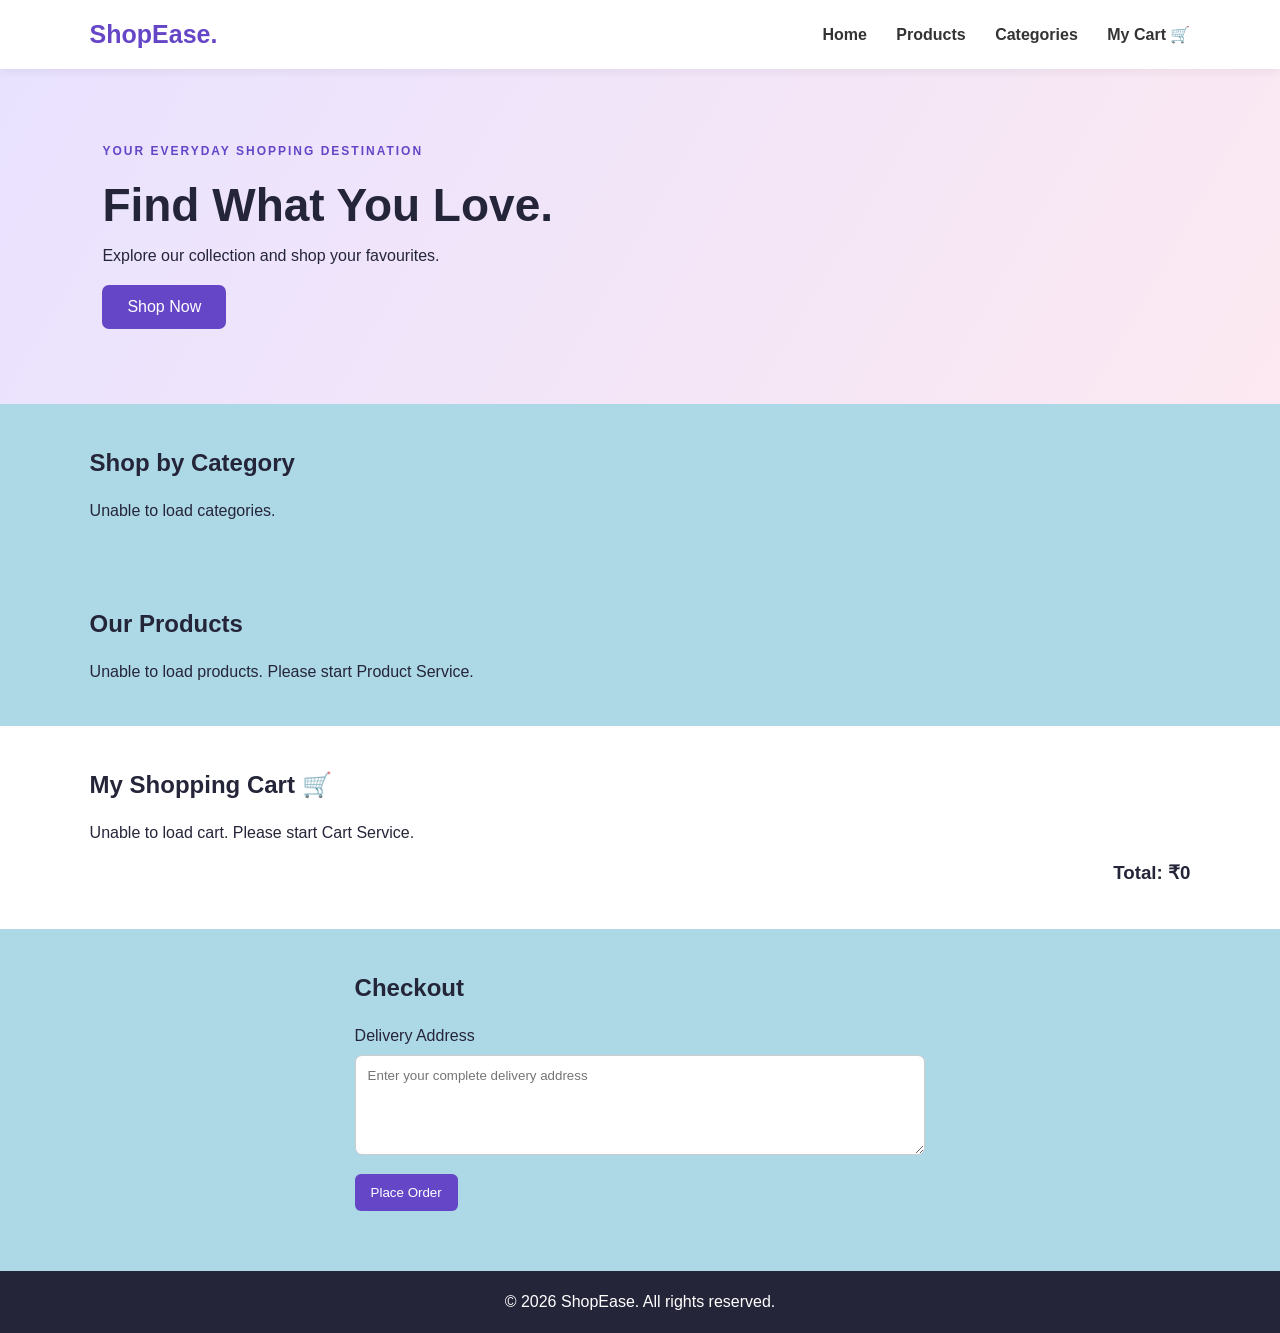
<file: frontend/index.html>
<!DOCTYPE html>
<html lang="en">
<head>
    <meta charset="UTF-8">
    <meta name="viewport" content="width=device-width, initial-scale=1.0">
    <title>ShopEase | Online Store</title>
    <link rel="stylesheet" href="style.css">
</head>

<body>

    <header>
        <div class="logo">ShopEase.</div>

        <nav>
            <a href="#home">Home</a>
            <a href="#products">Products</a>
            <a href="#categories">Categories</a>
            <a href="#cart">My Cart 🛒</a>
        </nav>
    </header>

    <section class="hero" id="home">
        <div>
            <p class="tagline">YOUR EVERYDAY SHOPPING DESTINATION</p>
            <h1>Find What You Love.</h1>
            <p>Explore our collection and shop your favourites.</p>
            <a href="#products" class="shop-btn">Shop Now</a>
        </div>
    </section>

    <section class="section" id="categories">
        <h2>Shop by Category</h2>
        <div id="category-list" class="category-list"></div>
    </section>

    <section class="section" id="products">
        <h2>Our Products</h2>
        <div id="product-list" class="product-list"></div>
    </section>

    <section class="section cart-section" id="cart">
        <h2>My Shopping Cart 🛒</h2>

        <div id="cart-items"></div>

        <div class="cart-summary">
            <h3 id="cart-total">Total: ₹0</h3>
        </div>
    </section>

    <section class="section checkout-section">
        <h2>Checkout</h2>

        <form id="checkout-form">
            <label for="address">Delivery Address</label>
            <textarea
                id="address"
                placeholder="Enter your complete delivery address"
                required
            ></textarea>

            <button type="submit">Place Order</button>
        </form>

        <div id="order-message"></div>
    </section>

    <footer>
        <p>© 2026 ShopEase. All rights reserved.</p>
    </footer>

    <script src="script.js"></script>

</body>
</html>
</file>
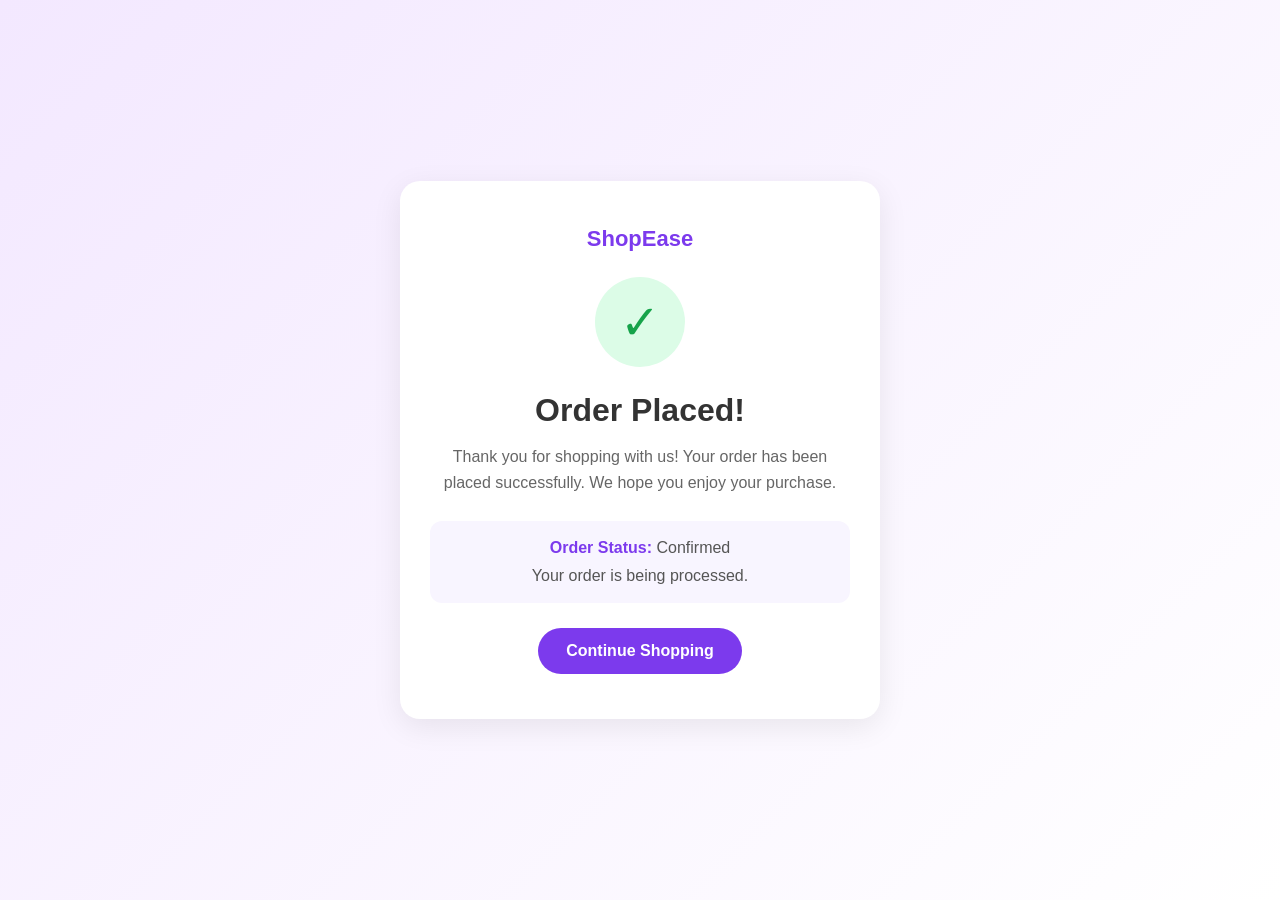
<file: frontend/order-placed.html>
<!DOCTYPE html>
<html lang="en">
<head>
    <meta charset="UTF-8">
    <meta name="viewport" content="width=device-width, initial-scale=1.0">
    <title>Order Placed | ShopEase</title>

    <style>
        * {
            margin: 0;
            padding: 0;
            box-sizing: border-box;
            font-family: Arial, sans-serif;
        }

        body {
            min-height: 100vh;
            display: flex;
            justify-content: center;
            align-items: center;
            background: linear-gradient(135deg, #f3e8ff, #ffffff);
        }

        .success-container {
            background: white;
            width: 90%;
            max-width: 480px;
            padding: 45px 30px;
            text-align: center;
            border-radius: 20px;
            box-shadow: 0 8px 30px rgba(0,0,0,0.08);
        }

        .success-icon {
            width: 90px;
            height: 90px;
            background: #dcfce7;
            color: #16a34a;
            border-radius: 50%;
            display: flex;
            justify-content: center;
            align-items: center;
            font-size: 48px;
            margin: 0 auto 25px;
        }

        h1 {
            color: #333;
            margin-bottom: 15px;
        }

        .message {
            color: #666;
            line-height: 1.6;
            margin-bottom: 25px;
        }

        .order-status {
            background: #f8f5ff;
            padding: 18px;
            border-radius: 12px;
            margin-bottom: 25px;
            color: #555;
        }

        .order-status strong {
            color: #7c3aed;
        }

        .shop-button {
            display: inline-block;
            background: #7c3aed;
            color: white;
            padding: 14px 28px;
            border-radius: 30px;
            text-decoration: none;
            font-weight: bold;
            transition: 0.3s;
        }

        .shop-button:hover {
            background: #5b21b6;
        }

        .brand {
            color: #7c3aed;
            font-weight: bold;
            margin-bottom: 25px;
            font-size: 22px;
        }
    </style>
</head>

<body>

    <div class="success-container">

        <div class="brand">ShopEase</div>

        <div class="success-icon">✓</div>

        <h1>Order Placed!</h1>

        <p class="message">
            Thank you for shopping with us!
            Your order has been placed successfully.
            We hope you enjoy your purchase.
        </p>

        <div class="order-status">
            <p> <strong>Order Status:</strong> Confirmed</p>
            <p style="margin-top: 10px;">Your order is being processed.</p>
        </div>

        <a href="index.html" class="shop-button">
            Continue Shopping
        </a>

    </div>

</body>
</html>
</file>
<file: frontend/style.css>
* {
    margin: 0;
    padding: 0;
    box-sizing: border-box;
}

body {
    font-family: Arial, sans-serif;
    background: #f8f8fb;
    color: #25253a;
}

header {
    display: flex;
    justify-content: space-between;
    align-items: center;
    padding: 20px 7%;
    background: white;
    box-shadow: 0 2px 10px #00000010;
    position: sticky;
    top: 0;
    z-index: 10;
}

.logo {
    font-size: 25px;
    font-weight: bold;
    color: #6546c7;
}

nav a {
    text-decoration: none;
    color: #333;
    margin-left: 25px;
    font-weight: 600;
}

nav a:hover {
    color: #6546c7;
}

.hero {
    min-height: 320px;
    padding: 75px 8%;
    background: linear-gradient(120deg, #e9e2ff, #fce9f1);
    display: flex;
    align-items: center;
}

.tagline {
    color: #6546c7;
    font-size: 12px;
    letter-spacing: 2px;
    font-weight: bold;
}

.hero h1 {
    font-size: 46px;
    margin: 15px 0;
}

.hero p {
    margin-bottom: 20px;
}

.shop-btn {
    display: inline-block;
    background: #6546c7;
    color: white;
    padding: 13px 25px;
    text-decoration: none;
    border-radius: 7px;
}

.section {
    padding: 45px 7%;
}

.section h2 {
    margin-bottom: 25px;
}

.category-list {
    display: flex;
    gap: 15px;
    flex-wrap: wrap;
}

.category-card {
    background: white;
    border: 1px solid #eee;
    padding: 17px 25px;
    border-radius: 9px;
    font-weight: bold;
}

.product-list {
    display: grid;
    grid-template-columns: repeat(auto-fit, minmax(210px, 1fr));
    gap: 22px;
}

.product-card {
    background: white;
    border-radius: 12px;
    padding: 22px;
    box-shadow: 0 3px 15px #0000000c;
}

.product-icon {
    height: 125px;
    display: flex;
    justify-content: center;
    align-items: center;
    background: #f0ecff;
    border-radius: 9px;
    font-size: 55px;
    margin-bottom: 17px;
}

.product-card h3 {
    margin-bottom: 10px;
}

.price {
    color: #6546c7;
    font-size: 19px;
    font-weight: bold;
    margin: 12px 0;
}

button {
    cursor: pointer;
    border: none;
    background: #6546c7;
    color: white;
    padding: 11px 16px;
    border-radius: 6px;
}

button:hover {
    background: #4e32a6;
}

.cart-section {
    background: white;
}

.cart-item {
    display: flex;
    justify-content: space-between;
    align-items: center;
    gap: 15px;
    padding: 16px 0;
    border-bottom: 1px solid #eee;
}

.cart-item input {
    width: 60px;
    padding: 7px;
}

.remove-btn {
    background: #e64d62;
}

.cart-summary {
    text-align: right;
    margin-top: 20px;
}

.checkout-section {
    max-width: 750px;
    margin: auto;
}

.checkout-section label {
    display: block;
    margin-bottom: 10px;
}

.checkout-section textarea {
    width: 100%;
    min-height: 100px;
    padding: 12px;
    border: 1px solid #ccc;
    border-radius: 7px;
    margin-bottom: 15px;
    font-family: inherit;
}

#order-message {
    margin-top: 15px;
    line-height: 1.7;
}

footer {
    background: #25253a;
    color: white;
    padding: 22px;
    text-align: center;
}

@media (max-width: 650px) {
    header {
        flex-direction: column;
        gap: 15px;
    }

    nav a {
        margin: 0 6px;
        font-size: 13px;
    }

    .hero h1 {
        font-size: 34px;
    }

    .cart-item {
        flex-wrap: wrap;
    }
}
body {
    background: lightblue !important;
}
</file>
